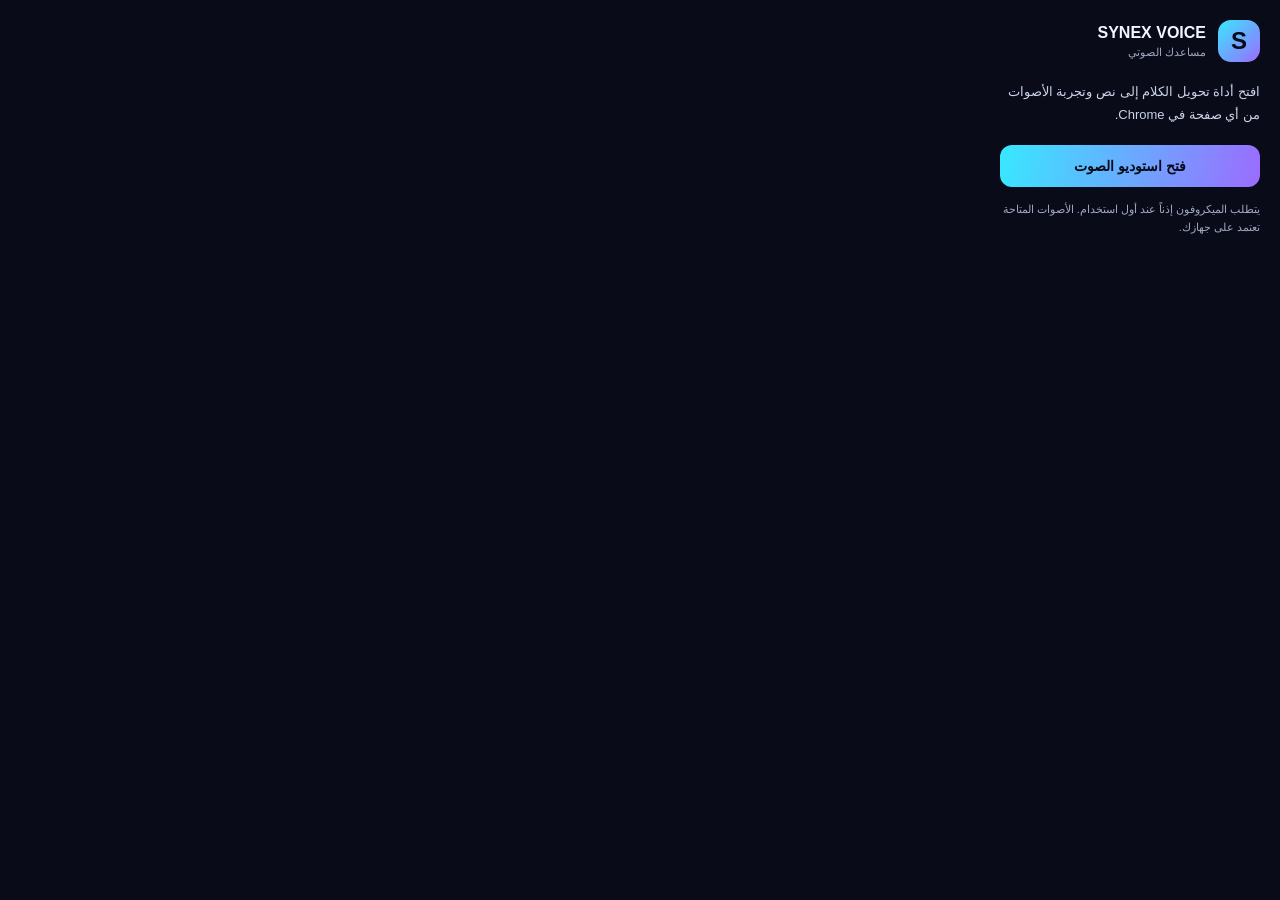
<file: extension/popup.html>
<!doctype html>
<html lang="ar" dir="rtl">
<head><meta charset="utf-8"><meta name="viewport" content="width=device-width,initial-scale=1"><title>SYNEX Voice</title><link rel="stylesheet" href="popup.css"></head>
<body>
<main>
<div class="brand"><span class="mark">S</span><div><b>SYNEX VOICE</b><small>مساعدك الصوتي</small></div></div>
<p>افتح أداة تحويل الكلام إلى نص وتجربة الأصوات من أي صفحة في Chrome.</p>
<button id="open">فتح استوديو الصوت</button>
<small class="note">يتطلب الميكروفون إذناً عند أول استخدام. الأصوات المتاحة تعتمد على جهازك.</small>
</main><script src="popup.js"></script>
</body></html>
</file>
<file: extension/popup.css>
*{box-sizing:border-box}body{margin:0;width:300px;background:#090b18;color:#f4f6ff;font-family:Arial,sans-serif}main{padding:20px}.brand{display:flex;align-items:center;gap:12px}.mark{width:42px;height:42px;display:grid;place-items:center;border-radius:13px;background:linear-gradient(135deg,#38e8ff,#9b6cff);color:#080b18;font-size:24px;font-weight:900}.brand b,.brand small{display:block}.brand small,.note{color:#a0a8c3;font-size:11px;margin-top:4px}p{color:#cbd2e8;line-height:1.8;font-size:13px;margin:18px 0}button{width:100%;border:0;border-radius:12px;padding:13px;background:linear-gradient(100deg,#38e8ff,#9b6cff);color:#090b18;font-weight:800;cursor:pointer;font-size:14px}.note{display:block;line-height:1.7;margin-top:13px}
</file>
